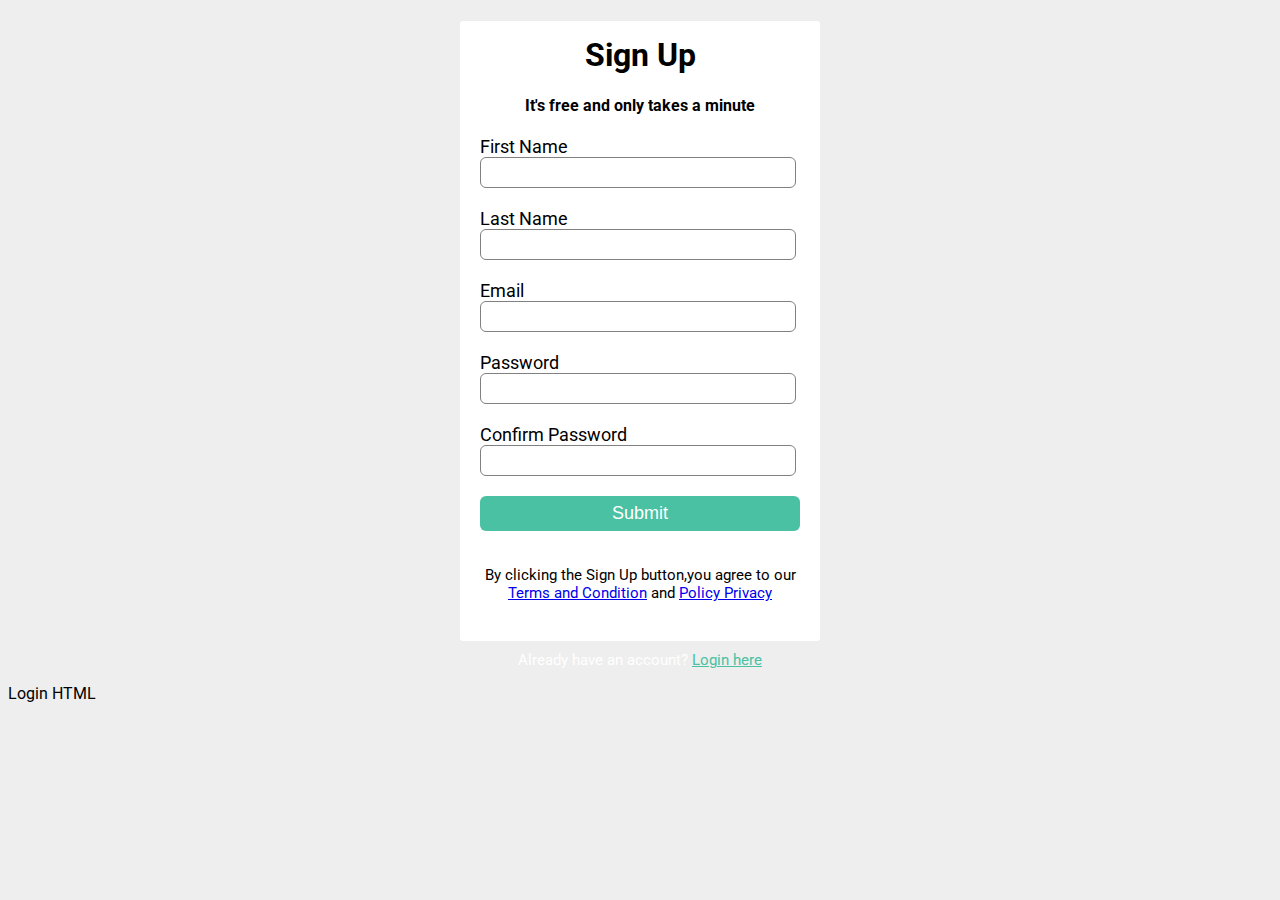
<file: login.html>
<!DOCTYPE html>
<html lang="en">
  <head>
    <title>Sign Up | By HireCo</title>
    <link rel="stylesheet" href="css/style.css" />
    <link
      href="https://fonts.googleapis.com/css2?family=Roboto:wght@300&display=swap"
      rel="stylesheet"
    />
  </head>
  <body>
    <div class="signup-box">
      <h1>Sign Up</h1>
      <h4>It's free and only takes a minute</h4>
      <form>
        <label>First Name</label>
        <input type="text" placeholder="" />
        <label>Last Name</label>
        <input type="text" placeholder="" />
        <label>Email</label>
        <input type="email" placeholder="" />
        <label>Password</label>
        <input type="password" placeholder="" />
        <label>Confirm Password</label>
        <input type="password" placeholder="" />
        
     
        
        <a href="index.html"> <input type="button" value="Submit" /></a>
      <closeform></closeform></form>
      <p>
        By clicking the Sign Up button,you agree to our <br />
        <a href="#">Terms and Condition</a> and <a href="#">Policy Privacy</a>
      </p>
    </div>
    <p class="para-2">
      Already have an account? <a href="signup.html">Login here</a>
    </p>
  </body>
</html>

Login HTML
</file>
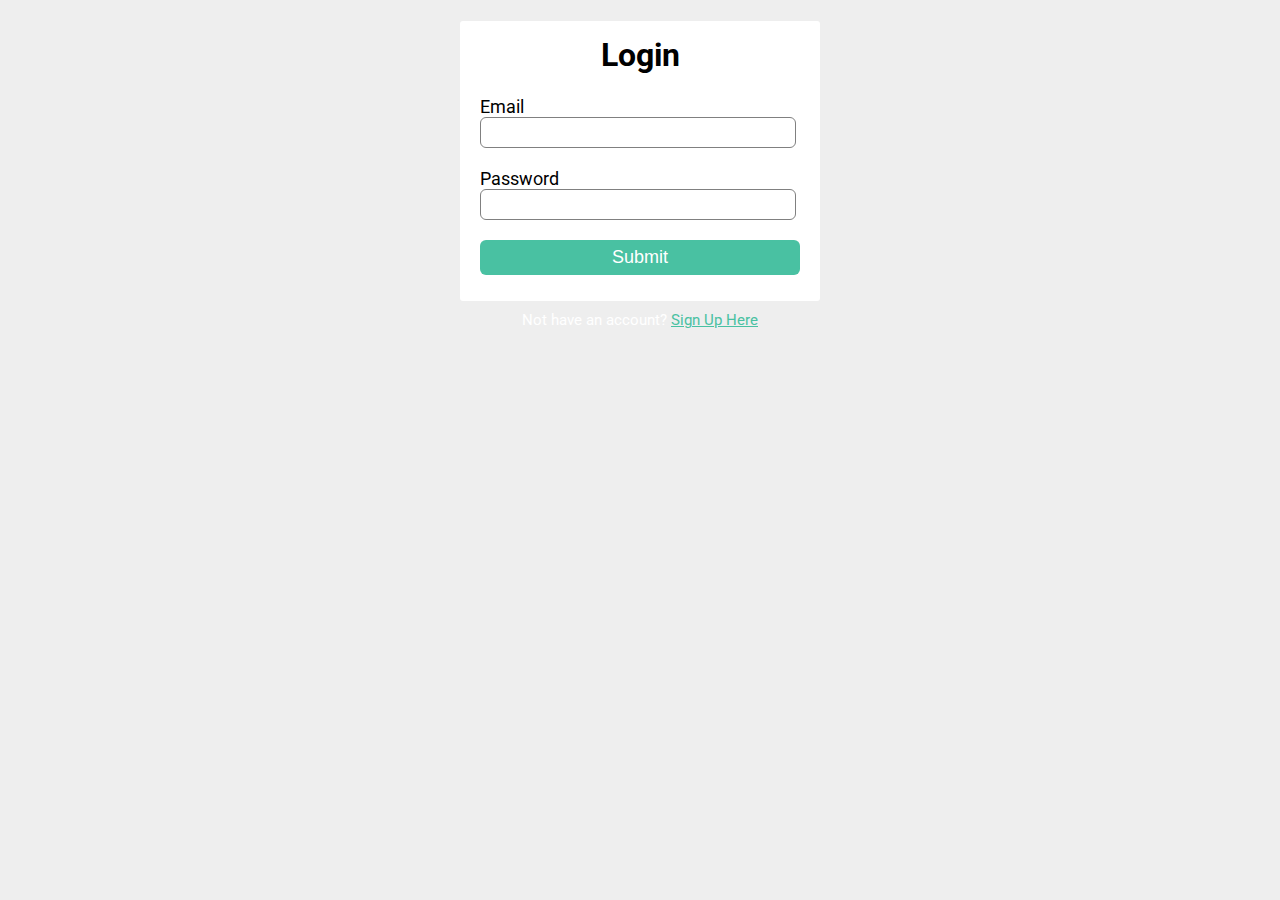
<file: signup.html>
<!DOCTYPE html>
<html lang="en">
  <head>
    <title>Login | By HireCo</title>
    <link rel="stylesheet" href="css/style.css" />
    <link
      href="https://fonts.googleapis.com/css2?family=Roboto:wght@300&display=swap"
      rel="stylesheet"
    />
  </head>
  <body>
    <div class="login-box">
      <h1>Login</h1>
      <form>
        <label>Email</label>
        <input type="email" placeholder="" />
        <label>Password</label>
        <input type="password" placeholder="" />
        <a href="index.html"> <input type="button" value="Submit" /></a>
      <closeform></closeform></form>
    </div>
    <p class="para-2">
      Not have an account? <a href="login.html">Sign Up Here</a>
    </p>
  </body>
</html>
</file>
<file: css/style.css>
/********** Template CSS **********/
:root {
    --primary: #00B074;
    --secondary: #2B9BFF;
    --light: #EFFDF5;
    --dark: #2B3940;
}

.back-to-top {
    position: fixed;
    display: none;
    right: 45px;
    bottom: 45px;
    z-index: 99;
}


/*** Spinner ***/
#spinner {
    opacity: 0;
    visibility: hidden;
    transition: opacity .5s ease-out, visibility 0s linear .5s;
    z-index: 99999;
}

#spinner.show {
    transition: opacity .5s ease-out, visibility 0s linear 0s;
    visibility: visible;
    opacity: 1;
}


/*** Button ***/
.btn {
    font-family: 'Inter', sans-serif;
    font-weight: 600;
    transition: .5s;
}

.btn.btn-primary,
.btn.btn-secondary {
    color: #FFFFFF;
}

.btn-square {
    width: 38px;
    height: 38px;
}

.btn-sm-square {
    width: 32px;
    height: 32px;
}

.btn-lg-square {
    width: 48px;
    height: 48px;
}

.btn-square,
.btn-sm-square,
.btn-lg-square {
    padding: 0;
    display: flex;
    align-items: center;
    justify-content: center;
    font-weight: normal;
    border-radius: 2px;
}


/*** Navbar ***/
.navbar .dropdown-toggle::after {
    border: none;
    content: "\f107";
    font-family: "Font Awesome 5 Free";
    font-weight: 900;
    vertical-align: middle;
    margin-left: 5px;
    transition: .5s;
}

.navbar .dropdown-toggle[aria-expanded=true]::after {
    transform: rotate(-180deg);
}

.navbar-dark .navbar-nav .nav-link,
.navbar-light .navbar-nav .nav-link {
    margin-right: 30px;
    padding: 25px 0;
    color: #FFFFFF;
    font-size: 15px;
    text-transform: uppercase;
    outline: none;
}

.navbar-dark .navbar-nav .nav-link:hover,
.navbar-dark .navbar-nav .nav-link.active,
.navbar-light .navbar-nav .nav-link:hover,
.navbar-light .navbar-nav .nav-link.active {
    color: var(--primary);
}

@media (max-width: 991.98px) {
    .navbar-dark .navbar-nav .nav-link,
    .navbar-light .navbar-nav .nav-link  {
        margin-right: 0;
        padding: 10px 0;
    }

    .navbar-light .navbar-nav {
        border-top: 1px solid #EEEEEE;
    }
}

.navbar-light .navbar-brand,
.navbar-light a.btn {
    height: 75px;
}

.navbar-light .navbar-nav .nav-link {
    color: var(--dark);
    font-weight: 500;
}

.navbar-light.sticky-top {
    top: -100px;
    transition: .5s;
}

@media (min-width: 992px) {
    .navbar .nav-item .dropdown-menu {
        display: block;
        top: 100%;
        margin-top: 0;
        transform: rotateX(-75deg);
        transform-origin: 0% 0%;
        opacity: 0;
        visibility: hidden;
        transition: .5s;
        
    }

    .navbar .nav-item:hover .dropdown-menu {
        transform: rotateX(0deg);
        visibility: visible;
        transition: .5s;
        opacity: 1;
    }
}


/*** Header ***/
.header-carousel .container,
.page-header .container {
    position: relative;
    padding: 45px 0 45px 35px;
    border-left: 15px solid var(--primary);
}

.header-carousel .container::before,
.header-carousel .container::after,
.page-header .container::before,
.page-header .container::after {
    position: absolute;
    content: "";
    top: 0;
    left: 0;
    width: 100px;
    height: 15px;
    background: var(--primary);
}

.header-carousel .container::after,
.page-header .container::after {
    top: 100%;
    margin-top: -15px;
}

@media (max-width: 768px) {
    .header-carousel .owl-carousel-item {
        position: relative;
        min-height: 500px;
    }
    
    .header-carousel .owl-carousel-item img {
        position: absolute;
        width: 100%;
        height: 100%;
        object-fit: cover;
    }

    .header-carousel .owl-carousel-item p {
        font-size: 14px !important;
        font-weight: 400 !important;
    }

    .header-carousel .owl-carousel-item h1 {
        font-size: 30px;
        font-weight: 600;
    }
}

.header-carousel .owl-nav {
    position: absolute;
    top: 50%;
    right: 8%;
    transform: translateY(-50%);
    display: flex;
    flex-direction: column;
}

.header-carousel .owl-nav .owl-prev,
.header-carousel .owl-nav .owl-next {
    margin: 7px 0;
    width: 45px;
    height: 45px;
    display: flex;
    align-items: center;
    justify-content: center;
    color: #FFFFFF;
    background: transparent;
    border: 1px solid #FFFFFF;
    border-radius: 2px;
    font-size: 22px;
    transition: .5s;
}

.header-carousel .owl-nav .owl-prev:hover,
.header-carousel .owl-nav .owl-next:hover {
    background: var(--primary);
    border-color: var(--primary);
}

.page-header {
    background: linear-gradient(rgba(43, 57, 64, .5), rgba(43, 57, 64, .5)), url(../img/carousel-1.jpg) center center no-repeat;
    background-size: cover;
}

.breadcrumb-item + .breadcrumb-item::before {
    color: var(--light);
}


/*** About ***/
.about-bg {
    background-image: -webkit-repeating-radial-gradient(center center, rgba(0, 0, 0, 0.2), rgba(0, 0, 0, 0.2) 1px, transparent 1px, transparent 100%);
    background-image: -moz-repeating-radial-gradient(center center, rgba(0, 0, 0, 0.2), rgba(0, 0, 0, 0.2) 1px, transparent 1px, transparent 100%);
    background-image: -ms-repeating-radial-gradient(center center, rgba(0, 0, 0, 0.2), rgba(0, 0, 0, 0.2) 1px, transparent 1px, transparent 100%);
    background-image: -o-repeating-radial-gradient(center center, rgba(0, 0, 0, 0.2), rgba(0, 0, 0, 0.2) 1px, transparent 1px, transparent 100%);
    background-image: repeating-radial-gradient(center center, rgba(0, 0, 0, 0.2), rgba(0, 0, 0, 0.2) 1px, transparent 1px, transparent 100%);
    background-size: 5px 5px;
}


/*** Category ***/
.cat-item {
    display: block;
    box-shadow: 0 0 45px rgba(0, 0, 0, .08);
    border: 1px solid transparent;
    transition: .5s;
}

.cat-item:hover {
    border-color: rgba(0, 0, 0, .08);
    box-shadow: none;
}


/*** Job Listing ***/
.nav-pills .nav-item .active {
    border-bottom: 2px solid var(--primary);
}

.job-item {
    border: 1px solid transparent;
    border-radius: 2px;
    box-shadow: 0 0 45px rgba(0, 0, 0, .08);
    transition: .5s;
}

.job-item:hover {
    border-color: rgba(0, 0, 0, .08);
    box-shadow: none;
}


/*** Testimonial ***/
.testimonial-carousel .owl-item .testimonial-item,
.testimonial-carousel .owl-item.center .testimonial-item * {
    transition: .5s;
}

.testimonial-carousel .owl-item.center .testimonial-item {
    background: var(--primary) !important;
}

.testimonial-carousel .owl-item.center .testimonial-item * {
    color: #FFFFFF !important;
}

.testimonial-carousel .owl-dots {
    margin-top: 24px;
    display: flex;
    align-items: flex-end;
    justify-content: center;
}

.testimonial-carousel .owl-dot {
    position: relative;
    display: inline-block;
    margin: 0 5px;
    width: 15px;
    height: 15px;
    border: 5px solid var(--primary);
    border-radius: 2px;
    transition: .5s;
}

.testimonial-carousel .owl-dot.active {
    background: var(--dark);
    border-color: var(--primary);
}


/*** Footer ***/
.footer .btn.btn-social {
    margin-right: 5px;
    width: 35px;
    height: 35px;
    display: flex;
    align-items: center;
    justify-content: center;
    color: var(--light);
    border: 1px solid rgba(255,255,255,0.5);
    border-radius: 2px;
    transition: .3s;
}

.footer .btn.btn-social:hover {
    color: var(--primary);
    border-color: var(--light);
}

.footer .btn.btn-link {
    display: block;
    margin-bottom: 5px;
    padding: 0;
    text-align: left;
    font-size: 15px;
    font-weight: normal;
    text-transform: capitalize;
    transition: .3s;
}

.footer .btn.btn-link::before {
    position: relative;
    content: "\f105";
    font-family: "Font Awesome 5 Free";
    font-weight: 900;
    margin-right: 10px;
}

.footer .btn.btn-link:hover {
    letter-spacing: 1px;
    box-shadow: none;
}

.footer .form-control {
    border-color: rgba(255,255,255,0.5);
}

.footer .copyright {
    padding: 25px 0;
    font-size: 15px;
    border-top: 1px solid rgba(256, 256, 256, .1);
}

.footer .copyright a {
    color: var(--light);
}

.footer .footer-menu a {
    margin-right: 15px;
    padding-right: 15px;
    border-right: 1px solid rgba(255, 255, 255, .1);
}

.footer .footer-menu a:last-child {
    margin-right: 0;
    padding-right: 0;
    border-right: none;
}
/*** login page ***/
body {
    background-color:#EEEEEE;
    font-family: "Roboto", sans-serif;
  }
  
  .signup-box {
    width: 360px;
    height: 620px;
    margin: auto;
    background-color: white;
    border-radius: 3px;
  }
  
  .login-box {
    width: 360px;
    height: 280px;
    margin: auto;
    border-radius: 3px;
    background-color: white;
  }
  
  h1 {
    text-align: center;
    padding-top: 15px;
  }
  
  h4 {
    text-align: center;
  }
  
  form {
    width: 300px;
    margin-left: 20px;
  }
  
  form label {
    display: flex;
    margin-top: 20px;
    font-size: 18px;
  }
  
  form input {
    width: 100%;
    padding: 7px;
    border: none;
    border: 1px solid gray;
    border-radius: 6px;
    outline: none;
  }
  input[type="button"] {
    width: 320px;
    height: 35px;
    margin-top: 20px;
    border: none;
    background-color: #49c1a2;
    color: white;
    font-size: 18px;
  }
  p {
    text-align: center;
    padding-top: 20px;
    font-size: 15px;
  }
  .para-2 {
    text-align: center;
    color: white;
    font-size: 15px;
    margin-top: -10px;
  }
  .para-2 a {
    color: #49c1a2;
  }
</file>
